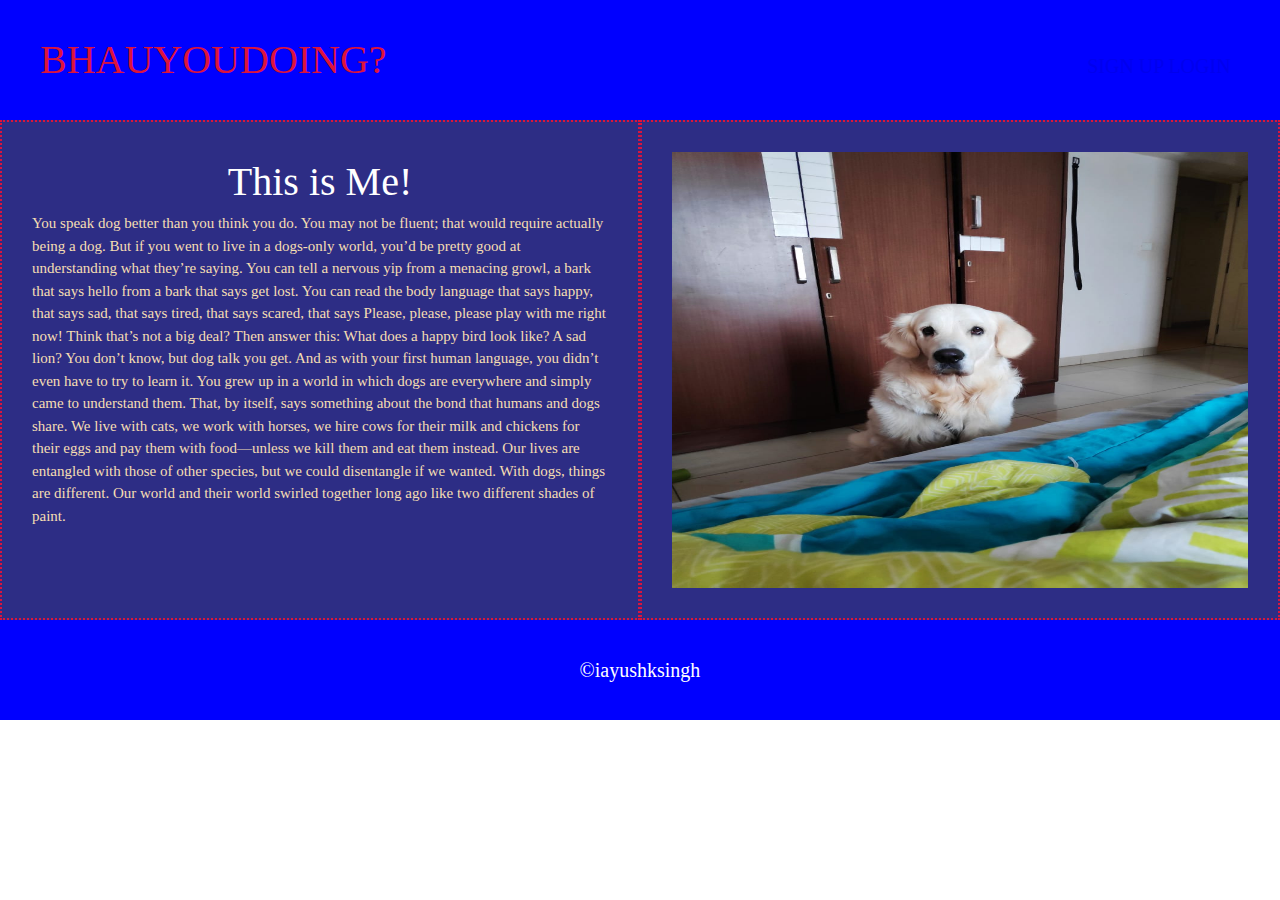
<file: block-BHaaax/index.html>
<!doctype html>
<html lang="en">
    <head>
        <meta charset="UTF-8"/>
        <title>Hello World!</title>
        <link rel="stylesheet" href="style.css">
    </head>
    <body>
        <header>
            <h1>BHAUYOUDOING?</h1>
            <nav class="links">
                <a href="#">SIGN UP</a> <a href="#">LOGIN</a>
            </nav>
        </header>
        <main>
            <article>
                <aside>
                    <h2>This is Me!</h2>
                    <p>You speak dog better than you think you do. You may not be fluent; that would require actually being a dog. 
                        But if you went to live in a dogs-only world, you’d be pretty good at understanding what they’re saying. 
                        You can tell a nervous yip from a menacing growl, a bark that says hello from a bark that says get lost. 
                        You can read the body language that says happy, that says sad, that says tired, that says scared, that says Please, please, please play with me right now! 
                        Think that’s not a big deal? Then answer this: What does a happy bird look like? A sad lion? You don’t know, but dog talk you get. 
                        And as with your first human language, you didn’t even have to try to learn it. You grew up in a world in which dogs are everywhere and 
                        simply came to understand them. That, by itself, says something about the bond that humans and dogs share. We live with cats, we work with horses, 
                        we hire cows for their milk and chickens for their eggs and pay them with food—unless we kill them and eat them instead. Our lives are entangled with 
                        those of other species, but we could disentangle if we wanted. With dogs, things are different. Our world and their world swirled together long ago like 
                        two different shades of paint.
                    </p>
                </aside><!--    
                --><section>
                    <img src="Bhau1.jpg" alt="Bhau">
                </section>
            </article>
        </main>
        <footer>
            <span>&copy;iayushksingh</span>
        </footer>
    </body>
</html>
</file>
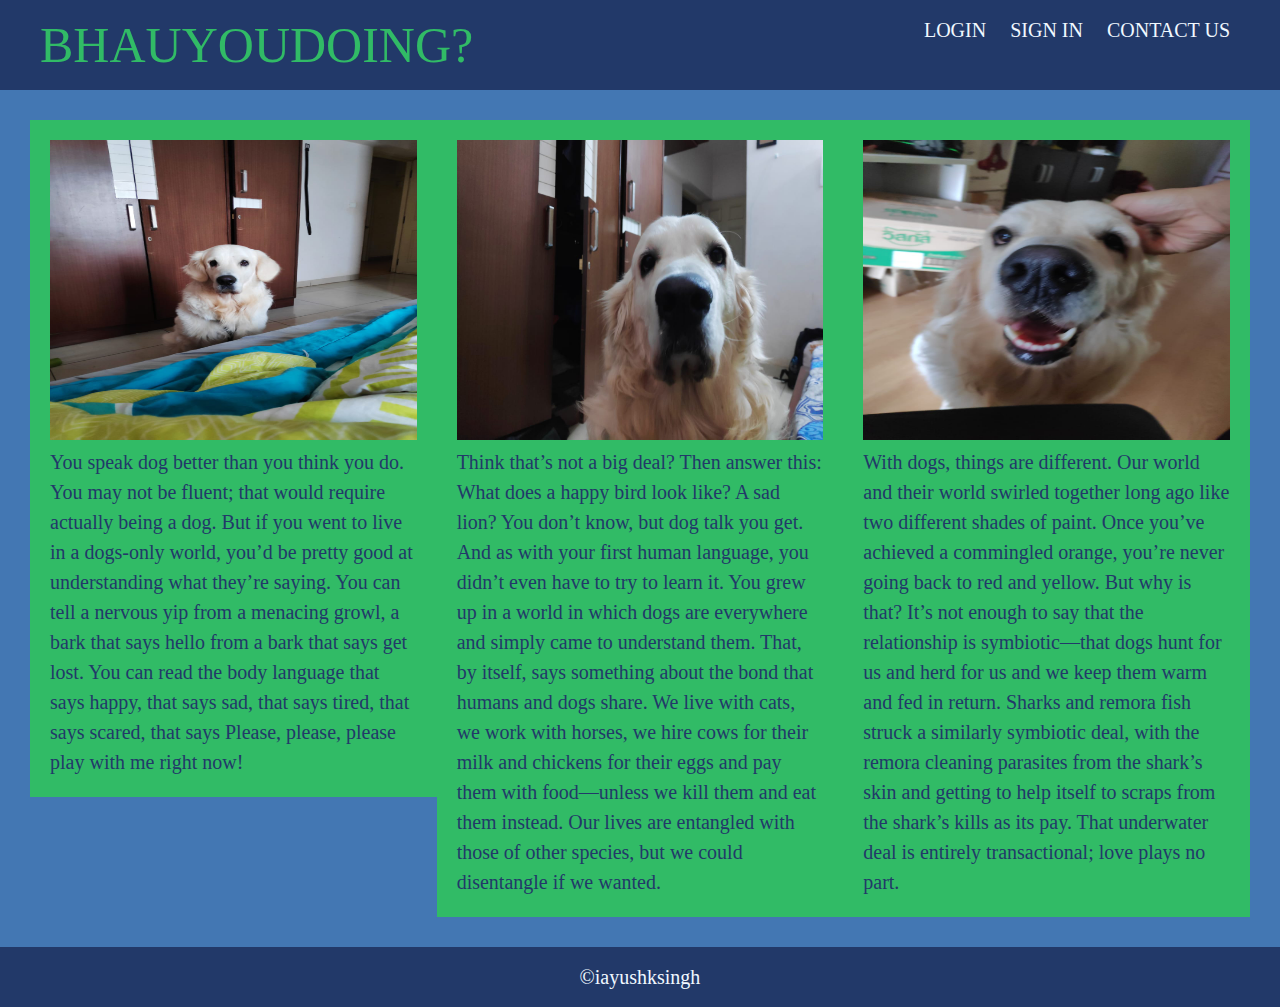
<file: block-BHaaba/index.html>
<!-- ### Exercise 2

1. Create a simple page having a header, main content, and a footer.

2. Inside the header keep the brand name to the left and all the navigation to the right.

3. Inside the main content crate three columns. In each column take one image and a paragraph below the image.
4. Using float is necessary. -->

<!doctype html>
<html lang="en">
    <head>
        <meta charset="UTF-8"/>
        <title>PositioningContent</title>
        <link rel="stylesheet" href="style.css">
    </head>
    <body>
        <header>
            <div class="clearfix">
                <div class="head float-left">
                    <h1>BHAUYOUDOING?</h1>
                </div>
                <div>
                    <nav class="top-nav float-right">
                        <a href="#">LOGIN</a>
                        <a href="#">SIGN IN</a>
                        <a href="#">CONTACT US</a>
                    </nav>
                </div>
            </div>
        </header>
        <main>
            <section class="clearfix">
                <article class="float-left">
                    <img src="Bhau1.jpg" alt="Bhau1"/>
                    <p>You speak dog better than you think you do. You may not be fluent; that would require actually being a dog. 
                        But if you went to live in a dogs-only world, you’d be pretty good at understanding what they’re saying. 
                        You can tell a nervous yip from a menacing growl, a bark that says hello from a bark that says get lost. 
                        You can read the body language that says happy, that says sad, that says tired, that says scared, that says Please, please, please play with me right now!
                    </p>
                </article>
                <article class="float-left">
                    <img src="Bhau2.jpg" alt="Bhau2"/>
                    <p>
                        Think that’s not a big deal? Then answer this: What does a happy bird look like? A sad lion? You don’t know, but dog talk you get. 
                        And as with your first human language, you didn’t even have to try to learn it. You grew up in a world in which dogs are everywhere and 
                        simply came to understand them. That, by itself, says something about the bond that humans and dogs share. We live with cats, we work with horses, 
                        we hire cows for their milk and chickens for their eggs and pay them with food—unless we kill them and eat them instead. Our lives are entangled with 
                        those of other species, but we could disentangle if we wanted.
                    </p>
                </article>
                <article class="float-left">
                    <img src="Bhau3.jpg" alt="Bhau3"/>
                    <p>
                        With dogs, things are different. Our world and their world swirled together long ago like 
                        two different shades of paint. Once you’ve achieved a commingled orange, you’re never going back to red and yellow. But why is that? It’s not enough to say 
                        that the relationship is symbiotic—that dogs hunt for us and herd for us and we keep them warm and fed in return. Sharks and remora fish struck a similarly 
                        symbiotic deal, with the remora cleaning parasites from the shark’s skin and getting to help itself to scraps from the shark’s kills as its pay. 
                        That underwater deal is entirely transactional; love plays no part.
                    </p>
                </article>
            </section>
        </main>
        <footer>
            <p>&copy;iayushksingh</p>
        </footer>      
    </body>
</html>
</file>
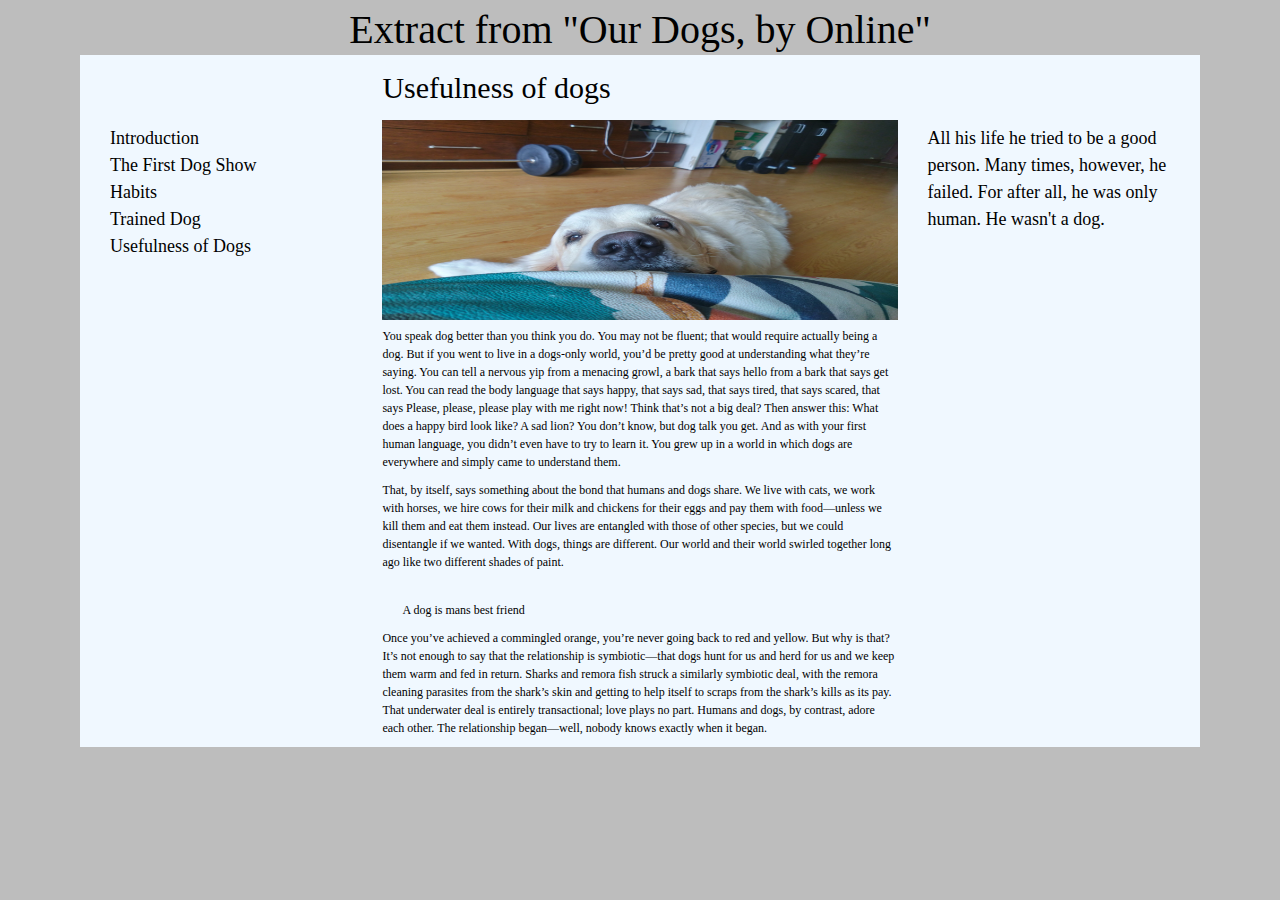
<file: block-BHaabd/index.html>
<!-- 
### Create a page according to the layout shown below

![Positioning Content Exercise 1](https://raw.githubusercontent.com/suraj122/AC-STYLE-images/master/positioning-content/ex-1.png)

- Using CSS resets is necessary.
- Use semantic tags and keep the nesting and indentation proper. -->

<!doctype html>
<html lang="en">
    <head>
        <meta charset="UTF-8"/>
        <title>positioning-Content | Assignment</title>
        <link rel="stylesheet" href="style.css">
    </head>
    <body>
        <header>
            <h1>Extract from "Our Dogs, by Online"</h1>
        </header>
        <main>
            <section class="clearfix">
                <article class="col1 float-left">
                    <p>Introduction</p>
                    <p>The First Dog Show</p>
                    <p>Habits</p>
                    <p>Trained Dog</p>
                    <p>Usefulness of Dogs</p>
                </article>
                <article class="col2 float-left">
                    <h2>Usefulness of dogs</h2>
                    <img src="Bhau7.jpg" alt="Dog picture">
                    <p>You speak dog better than you think you do. You may not be fluent; that would require actually being a dog. 
                        But if you went to live in a dogs-only world, you’d be pretty good at understanding what they’re saying. 
                        You can tell a nervous yip from a menacing growl, a bark that says hello from a bark that says get lost. 
                        You can read the body language that says happy, that says sad, that says tired, that says scared, that says Please, please, please play with me right now! 
                        Think that’s not a big deal? Then answer this: What does a happy bird look like? A sad lion? You don’t know, but dog talk you get. 
                        And as with your first human language, you didn’t even have to try to learn it. You grew up in a world in which dogs are everywhere and 
                        simply came to understand them.
                    </p>
                    <p>
                        That, by itself, says something about the bond that humans and dogs share. We live with cats, we work with horses, 
                        we hire cows for their milk and chickens for their eggs and pay them with food—unless we kill them and eat them instead. Our lives are entangled with 
                        those of other species, but we could disentangle if we wanted. With dogs, things are different. Our world and their world swirled together long ago like 
                        two different shades of paint.
                    </p>
                    <p class="para2">A dog is mans best friend</p>
                    <p>
                        Once you’ve achieved a commingled orange, you’re never going back to red and yellow. But why is that? It’s not enough to say 
                        that the relationship is symbiotic—that dogs hunt for us and herd for us and we keep them warm and fed in return. Sharks and remora fish struck a similarly 
                        symbiotic deal, with the remora cleaning parasites from the shark’s skin and getting to help itself to scraps from the shark’s kills as its pay. 
                        That underwater deal is entirely transactional; love plays no part. Humans and dogs, by contrast, adore each other. The relationship began—well, 
                        nobody knows exactly when it began.
                    </p>
                </article>
                <article class="col1 float-left">
                    <p>All his life he tried to be a good person. Many times, however, he failed. For after all, he was only human. He wasn't a dog.</p>
                </article>
            </section>
        </main>
    </body>
</html>
</file>
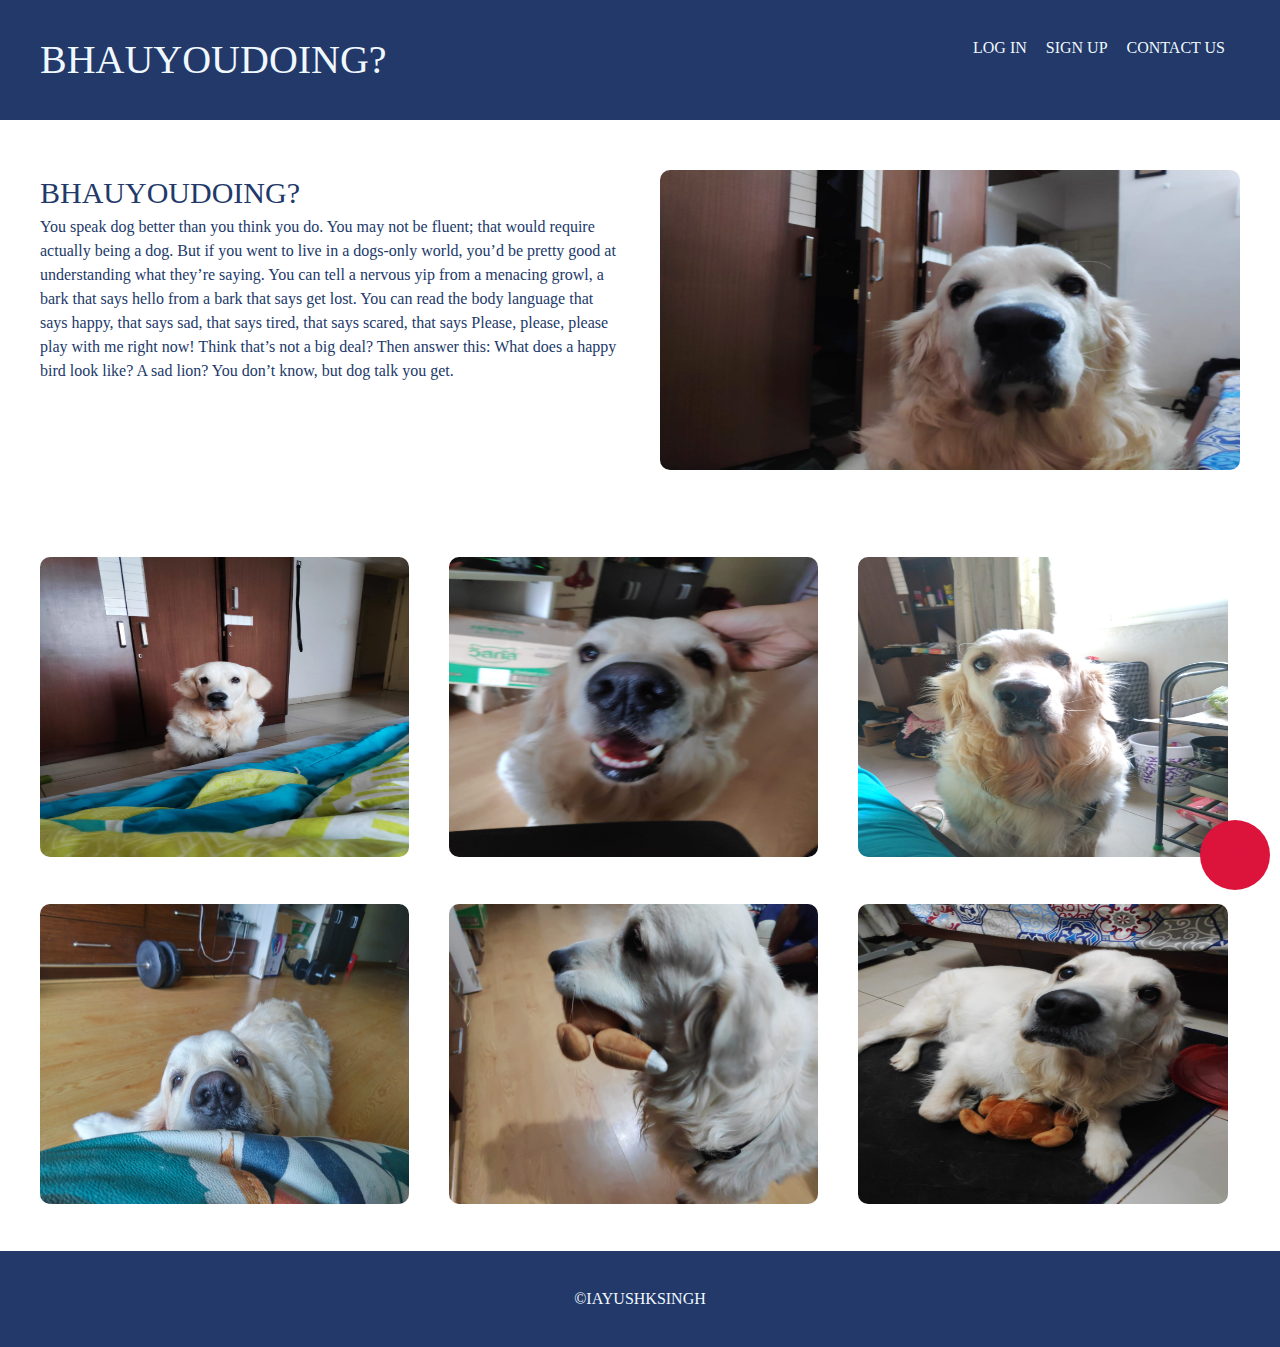
<file: block-BHaabg/index.html>
<!-- ### Exercise

1. Create a simple page having a header, main content, and a footer.

2. Inside the header keep the logo to the left and all the navigation to the right.

3. The header must be fixed at the top of the page.

4. Inside the main content take an article section having two columns. In the first column put a heading and some introductory text of the article and in the second column take an image.

5. After the article section, take a gallery section, in which there will be two rows and in both the row there will be three columns. Each column must have a different image.

6. After the gallery section footer will come.

7. Take a circular button at the right bottom corner of the page and keep its position fixed. The button should always take to the top of the page once clicked. -->
<!doctype html>
<html lang="en">
    <head>
        <meta charset="UTF-8"/>
        <title>Positioning | Assignment 2</title>
        <link rel="stylesheet" href="style.css">
    </head>
    <body id="top">
        <header class="clearfix">
            <div class="float-left">
                <h1>BHAUYOUDOING?</h1>
            </div>
            <nav class="float-right">
                <a href="#">LOG IN</a>
                <a href="#">SIGN UP</a>
                <a href="#">CONTACT US</a>
            </nav>
        </header>
        <main>
            <section class="clearfix sec1">
                <article class="float-left col1-2">
                    <h2>BHAUYOUDOING?</h2>
                    <p>
                        You speak dog better than you think you do. You may not be fluent; that would require actually being a dog. 
                        But if you went to live in a dogs-only world, you’d be pretty good at understanding what they’re saying. 
                        You can tell a nervous yip from a menacing growl, a bark that says hello from a bark that says get lost. 
                        You can read the body language that says happy, that says sad, that says tired, that says scared, that says Please, please, please play with me right now! 
                        Think that’s not a big deal? Then answer this: What does a happy bird look like? A sad lion? You don’t know, but dog talk you get.
                    </p>
                </article>
                <article class="float-left col1-2">
                    <img src="Bhau2.jpg" alt="dog picture"/> 
                </article>
            </section>
            <section class="clearfix">
                <article class="float-left col1-3"><img src="Bhau1.jpg" alt="Dog Pic"/></article>
                <article class="float-left col1-3"><img src="Bhau3.jpg" alt="Dog Pic"/></article>
                <article class="float-left col1-3"><img src="Bhau4.jpg" alt="Dog Pic"/></article>
                <article class="float-left col1-3"><img src="Bhau7.jpg" alt="Dog Pic"/></article>
                <article class="float-left col1-3"><img src="Bhau9.jpg" alt="Dog Pic"/></article>
                <article class="float-left col1-3"><img src="Bhau10.jpg" alt="Dog Pic"/></article>
            </section>
        </main>
        <button class="btn">
            <a href="#top">ALPHA</a>
        </button>
        <footer>
            <p>&copy;IAYUSHKSINGH</p>
        </footer>
    </body>
</html>
</file>
<file: block-BHaaax/style.css>
/* http://meyerweb.com/eric/tools/css/reset/ 
   v2.0 | 20110126
   License: none (public domain)
*/

html, body, div, span, applet, object, iframe,
h1, h2, h3, h4, h5, h6, p, blockquote, pre,
a, abbr, acronym, address, big, cite, code,
del, dfn, em, img, ins, kbd, q, s, samp,
small, strike, strong, sub, sup, tt, var,
b, u, i, center,
dl, dt, dd, ol, ul, li,
fieldset, form, label, legend,
table, caption, tbody, tfoot, thead, tr, th, td,
article, aside, canvas, details, embed, 
figure, figcaption, footer, header, hgroup, 
menu, nav, output, ruby, section, summary,
time, mark, audio, video {
	margin: 0;
	padding: 0;
	border: 0;
	font-size: 100%;
	font: inherit;
	vertical-align: baseline;
}
/* HTML5 display-role reset for older browsers */
article, aside, details, figcaption, figure, 
footer, header, hgroup, menu, nav, section {
	display: block;
}
body {
	line-height: 1;
}
ol, ul {
	list-style: none;
}
blockquote, q {
	quotes: none;
}
blockquote:before, blockquote:after,
q:before, q:after {
	content: '';
	content: none;
}
table {
	border-collapse: collapse;
	border-spacing: 0;
}
/* CSS starts here */
*{
    line-height: 1.5;
    box-sizing: border-box;
}
header{
    background-color: blue;
    padding: 40px;
}
h1{
    font-size: 40px;
    display: inline-block;
    color: crimson;
}
a{
    text-decoration: none;
    font-size: 20px;
}
nav{
    display: inline-block;
    text-align: right;
    width: 70%;
}
aside,section{
    background-color: rgb(45, 45, 133);
    padding: 30px;
    width: 50%;
    height: 500px;
    border: 2px dotted crimson;
    display: inline-block;
    vertical-align: top;
}

h2{
    font-size: 40px;
    text-align: center;
    color: white;
}
p{
    font-size: 15px;
    color: wheat;
}
img{
    width: 100%;
    height: 100%;
}

footer{
    font-size: 20px;
    color: white; 
    background-color: blue;
    padding: 40px;
    text-align: center;
}
</file>
<file: block-BHaaba/style.css>
/* http://meyerweb.com/eric/tools/css/reset/ 
   v2.0 | 20110126
   License: none (public domain)
*/

html, body, div, span, applet, object, iframe,
h1, h2, h3, h4, h5, h6, p, blockquote, pre,
a, abbr, acronym, address, big, cite, code,
del, dfn, em, img, ins, kbd, q, s, samp,
small, strike, strong, sub, sup, tt, var,
b, u, i, center,
dl, dt, dd, ol, ul, li,
fieldset, form, label, legend,
table, caption, tbody, tfoot, thead, tr, th, td,
article, aside, canvas, details, embed, 
figure, figcaption, footer, header, hgroup, 
menu, nav, output, ruby, section, summary,
time, mark, audio, video {
	margin: 0;
	padding: 0;
	border: 0;
	font-size: 100%;
	font: inherit;
	vertical-align: baseline;
}
/* HTML5 display-role reset for older browsers */
article, aside, details, figcaption, figure, 
footer, header, hgroup, menu, nav, section {
	display: block;
}
body {
	line-height: 1;
}
ol, ul {
	list-style: none;
}
blockquote, q {
	quotes: none;
}
blockquote:before, blockquote:after,
q:before, q:after {
	content: '';
	content: none;
}
table {
	border-collapse: collapse;
	border-spacing: 0;
}
/* CSS Starts here */
*{
    line-height: 1.5;
    box-sizing: border-box;
}
header,footer{
    background-color: #223969;
    padding: 20px 40px;
}

.head{
    font-size: 50px;
    color: #31BB66;
}
a{
    text-decoration: none;
}
.float-left{
    float: left;
}
.float-right{
    float: right;
}
.top-nav a{
    color: aliceblue;
    font-size: 20px;
    margin: 10px;
}

main{
    padding: 30px;
    background-color: rgb(67, 119, 179);
}

article{
    width: 33.33%;
    padding: 20px;
    background-color: #31BB66;
}
p{
    color: #223969;
    font-size: 20px;
}
img{
    width: 100%;
    height: 300px;
}
footer{
    text-align: center;
}
footer p{
    color: aliceblue;
}
.clearfix::before, .clearfix::after {
    content:"";
    display: table;
}
.clearfix::after{
    clear:both;
}
</file>
<file: block-BHaabd/style.css>
/* http://meyerweb.com/eric/tools/css/reset/ 
   v2.0 | 20110126
   License: none (public domain)
*/

html, body, div, span, applet, object, iframe,
h1, h2, h3, h4, h5, h6, p, blockquote, pre,
a, abbr, acronym, address, big, cite, code,
del, dfn, em, img, ins, kbd, q, s, samp,
small, strike, strong, sub, sup, tt, var,
b, u, i, center,
dl, dt, dd, ol, ul, li,
fieldset, form, label, legend,
table, caption, tbody, tfoot, thead, tr, th, td,
article, aside, canvas, details, embed, 
figure, figcaption, footer, header, hgroup, 
menu, nav, output, ruby, section, summary,
time, mark, audio, video {
	margin: 0;
	padding: 0;
	border: 0;
	font-size: 100%;
	font: inherit;
	vertical-align: baseline;
}
/* HTML5 display-role reset for older browsers */
article, aside, details, figcaption, figure, 
footer, header, hgroup, menu, nav, section {
	display: block;
}
body {
	line-height: 1;
}
ol, ul {
	list-style: none;
}
blockquote, q {
	quotes: none;
}
blockquote:before, blockquote:after,
q:before, q:after {
	content: '';
	content: none;
}
table {
	border-collapse: collapse;
	border-spacing: 0;
}
/* CSS Starts here */

.clearfix::before, .clearfix::after {
    content:"";
    display: table;
}
.clearfix::after{
    clear:both;
}

*{
    line-height: 1.5;
    box-sizing: border-box;
}
body{
    background-color: rgb(189, 189, 189);
}
/* Header */
h1{
    font-size: 40px;
    text-align: center;
    margin: 10px 0 5px 0;
}
h2{
    font-size: 30px;
    margin: 10px 0;
}
section{
    background-color: aliceblue;
    margin: 0 80px 30px 80px;
}
img{
    width: 100%;
    height: 200px;
}
.col1{
    width: 27%;
    padding: 70px 30px;
}
.col2{
    width: 46%;
}
.float-left{
    float: left;
}

.col1 p{
    font-size: 18px;
}
.col2 p{
    font-size: 12px;
    padding-bottom: 10px ;
}
.para2{
    padding: 20px;
}
</file>
<file: block-BHaabg/style.css>
/* http://meyerweb.com/eric/tools/css/reset/ 
   v2.0 | 20110126
   License: none (public domain)
*/

html, body, div, span, applet, object, iframe,
h1, h2, h3, h4, h5, h6, p, blockquote, pre,
a, abbr, acronym, address, big, cite, code,
del, dfn, em, img, ins, kbd, q, s, samp,
small, strike, strong, sub, sup, tt, var,
b, u, i, center,
dl, dt, dd, ol, ul, li,
fieldset, form, label, legend,
table, caption, tbody, tfoot, thead, tr, th, td,
article, aside, canvas, details, embed, 
figure, figcaption, footer, header, hgroup, 
menu, nav, output, ruby, section, summary,
time, mark, audio, video {
	margin: 0;
	padding: 0;
	border: 0;
	font-size: 100%;
	font: inherit;
	vertical-align: baseline;
}
/* HTML5 display-role reset for older browsers */
article, aside, details, figcaption, figure, 
footer, header, hgroup, menu, nav, section {
	display: block;
}
body {
	line-height: 1;
}
ol, ul {
	list-style: none;
}
blockquote, q {
	quotes: none;
}
blockquote:before, blockquote:after,
q:before, q:after {
	content: '';
	content: none;
}
table {
	border-collapse: collapse;
	border-spacing: 0;
}
/* CSS Starts */

.clearfix::before, .clearfix::after {
    content:"";
    display: table;
}
.clearfix::after{
    clear:both;
}

*{
    box-sizing: border-box;
    line-height: 1.5;
    color: aliceblue;
}
/* header footer */
header,footer{
    background-color: #223969;
    padding: 40px;
}
h1{
    font-size: 40px;
}
a{
    text-decoration: none;
    margin-right: 15px;
}
.float-left{
    float: left;
}
.float-right{
    float: right;
}

/* Main */

.sec1 p{
    color: #223969;
}
section,article{
    padding: 20px;
}

.col1-2{
    width: 50%;
}

h2{
    font-size: 30px;
    color: #223969;
}
img{
    width: 100%;
    height: 300px;
    border-radius: 10px;
}
.col1-3{
    width: 33%;
}
.btn{
    width: 70px;
    height: 70px;
    border-radius: 50%;
    border-width: 0px;
    background-color: crimson;
    position: fixed;
    right: 10px;
    bottom: 10px;
}
.btn a{
    color: crimson;
}
header{
    position: fixed;
    top: 0;
    right: 0;
    left: 0;
}

footer{
    text-align: center;
}
footer p{
    color: aliceblue;
}
.sec1{
    padding-top: 150px;
}
</file>
